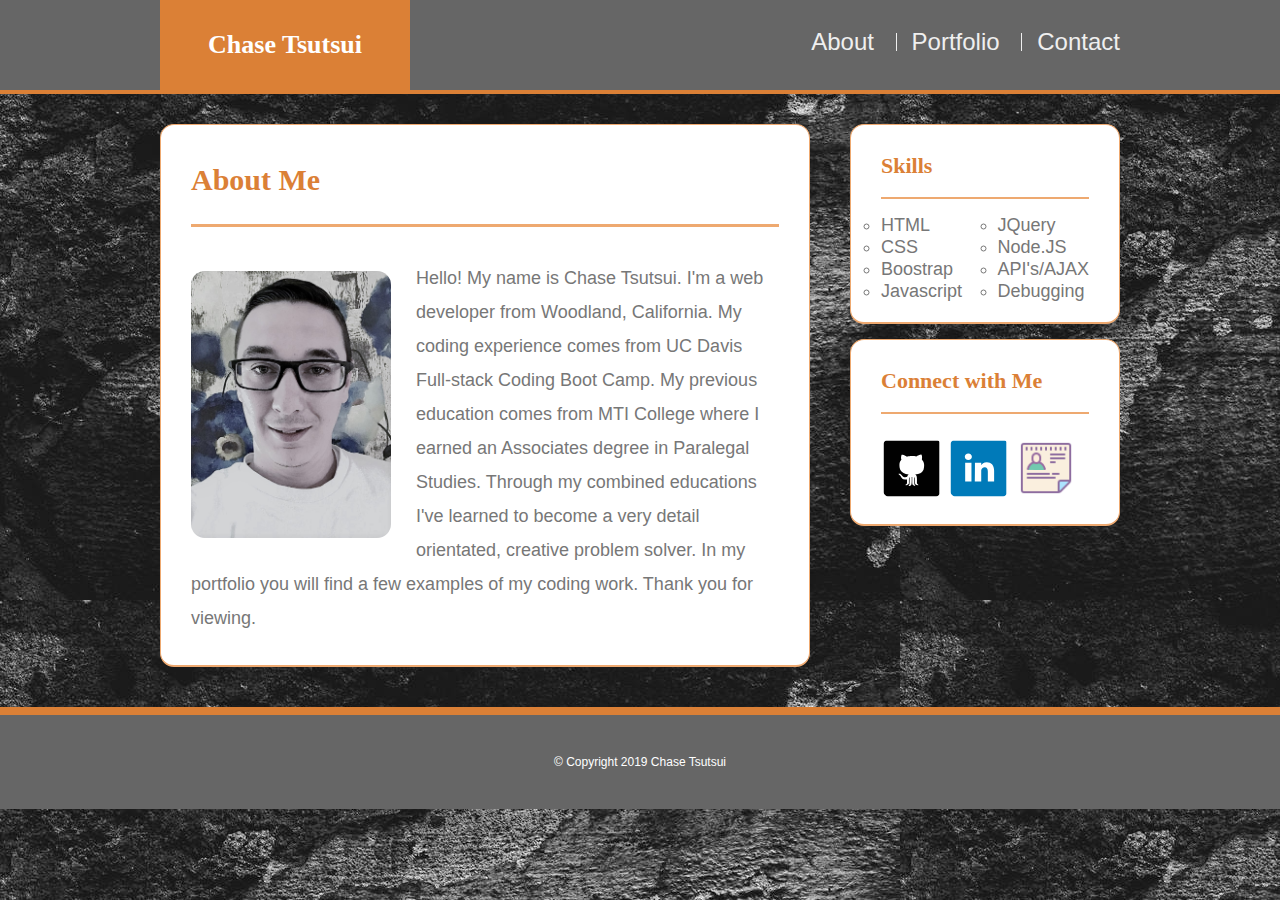
<file: index.html>
<!DOCTYPE html>
<html lang="en">

<head>
    <meta charset="UTF-8">
    <meta name="viewport" content="width=device-width, initial-scale=1.0">
    <meta http-equiv="X-UA-Compatible" content="ie=edge">
    <link rel="stylesheet" type="text/css" href="assets/css/reset.css">
    <link rel="stylesheet" type="text/css" href="assets/css/style.css">
    <title>About Me</title>
</head>

<body>
    <header id="masthead">
        <div class="container">
            <a href="index.html" id="logo">Chase Tsutsui</a>
            <nav>
                <a href="index.html">About</a>
                <a href="portfolio.html">Portfolio</a>
                <a href="contact.html">Contact</a>
            </nav>
        </div>
    </header>
    <div id="main-container" class="container">
        <section class="main-section">
            <h1>About Me</h1>
            <br>

            <img src="assets/images/IMG_6354.jpg" class="auth-image" alt="Chase picture">

            <p>Hello! My name is Chase Tsutsui. I'm a web developer from Woodland, California. My
                coding experience comes from UC Davis Full-stack Coding Boot Camp. My previous education comes from MTI
                College where I earned an Associates degree in Paralegal Studies. Through my combined educations I've
                learned to become a very detail orientated, creative problem solver. In my
                portfolio you will find a few examples of my coding work. Thank you for viewing. </p>
        </section>
        <section class="sidebar">
            <div id="skills">
                <h2>Skills</h2>
                <ul style="float:left;">
                    <li>HTML</li>
                    <li>CSS</li>
                    <li>Boostrap</li>
                    <li>Javascript</li>
                </ul>
                <ul style="float:right;">
                    <li>JQuery</li>
                    <li>Node.JS</li>
                    <li>API's/AJAX</li>
                    <li>Debugging</li>
                </ul>
            </div>
        </section>

        <section class="sidebar">
            <div id="connect">
                <h2>Connect with Me</h2>
                <a href="https://github.com/chasetsutsui">
                    <img src="assets/images/iconfinder_github_square_black_107109.svg" class="social" alt="github"></a>
                <a href="https://linkedin.com/in/chasetsutsui530">
                    <img src="assets/images/iconfinder_linkedin_square_color_107091.svg" class="social"
                        alt="linkedIn"></a>
                <a href="assets/resume.docx">
                    <img src="assets/images/resume.png" class="social" alt="stackoverflow"></a>


            </div>
        </section>
    </div>

    <footer>
        <div class="container">
            &copy; Copyright 2019 Chase Tsutsui
        </div>
    </footer>
</body>

</html>
</file>
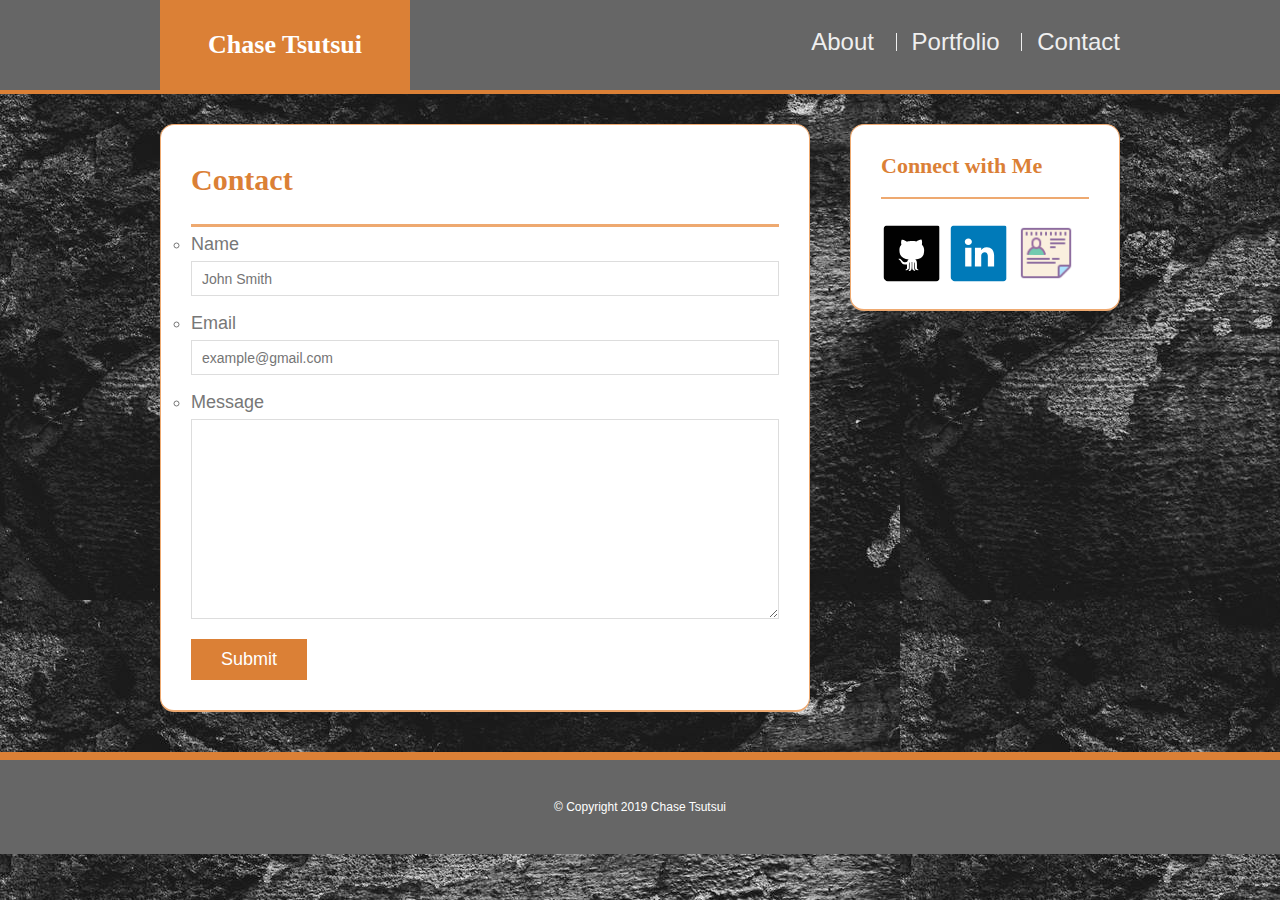
<file: contact.html>
<!DOCTYPE html>
<html lang="en">

<head>
    <meta charset="UTF-8">
    <meta name="viewport" content="width=device-width, initial-scale=1.0">
    <meta http-equiv="X-UA-Compatible" content="ie=edge">
    <link rel="stylesheet" type="text/css" href="assets/css/reset.css">
    <link rel="stylesheet" type="text/css" href="assets/css/style.css">
    <title>Contact</title>
</head>

<body>
    <header id="masthead">
        <div class="container">
            <a href="index.html" id="logo">Chase Tsutsui</a>
            <nav>
                <a href="index.html">About</a>
                <a href="portfolio.html">Portfolio</a>
                <a href="contact.html">Contact</a>
            </nav>
        </div>
    </header>
    <div id="main-container" class="container">
        <section class="main-section">
            <h1>Contact</h1>

            <form id="contact-form">
                <ul>
                    <li>
                        <label for="name">Name</label>
                        <input type="text" name="name" id="name" placeholder="John Smith" required="required">
                    </li>
                    <li>
                        <label for="email">Email</label>
                        <input type="text" name="email" id="email" placeholder="example@gmail.com" required="required">
                    </li>
                    <li>
                        <label for="message">Message</label>
                        <textarea id="message" name="message" required="required"></textarea>
                    </li>
                </ul>
                <input type="submit" name="submit">
            </form>
        </section>

        <section class="sidebar">
            <div id="connect">
                <h2>Connect with Me</h2>
                <a href="https://github.com/chasetsutsui">
                    <img src="assets/images/iconfinder_github_square_black_107109.svg" class="social" alt="github"></a>
                <a href="https://linkedin.com/in/chasetsutsui530">
                    <img src="assets/images/iconfinder_linkedin_square_color_107091.svg" class="social"
                        alt="linkedIn"></a>
                <a href="assets/resume.docx">
                    <img src="assets/images/resume.png" class="social" alt="stackoverflow"></a>


            </div>
        </section>
    </div>

    <footer>
        <div class="container">
            &copy; Copyright 2019 Chase Tsutsui
        </div>
    </footer>
</body>

</html>
</file>
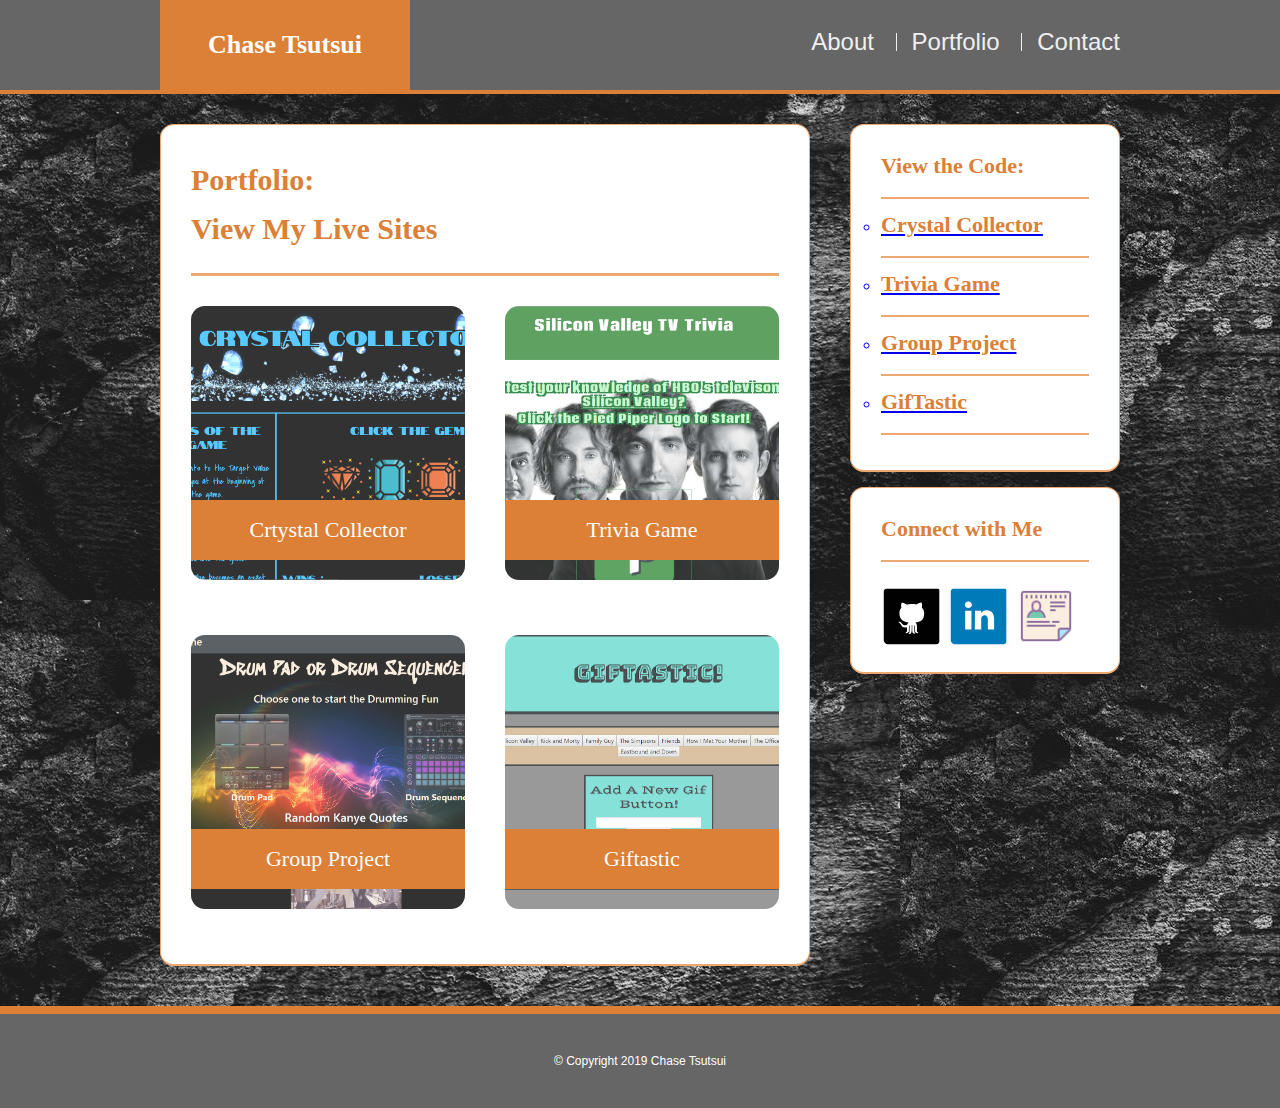
<file: portfolio.html>
<!DOCTYPE html>
<html lang="en">

<head>
    <meta charset="UTF-8">
    <meta name="viewport" content="width=device-width, initial-scale=1.0">
    <meta http-equiv="X-UA-Compatible" content="ie=edge">
    <link rel="stylesheet" type="text/css" href="assets/css/reset.css">
    <link rel="stylesheet" type="text/css" href="assets/css/style.css">
    <title>Portfolio</title>
</head>

<body>
    <header id="masthead">
        <div class="container">
            <a href="index.html" id="logo">Chase Tsutsui</a>
            <nav>
                <a href="index.html">About</a>
                <a href="portfolio.html">Portfolio</a>
                <a href="contact.html">Contact</a>
            </nav>
        </div>
    </header>
    <div id="main-container" class="container">
        <section class="main-section">
            <h1>Portfolio: <br> View My Live Sites</h1>

            <div class="work">
                <a href="https://chasetsutsui.github.io/Unit-4-Game/">
                    <img src="assets/images/crystalcoll3.png" class="auth-image" alt="Crystal Game"></a>
                <h3>Crtystal Collector</h3>
            </div>

            <div class="work">
                <a href="https://chasetsutsui.github.io/TriviaGame/">
                    <img src="assets/images/trivia.png" class="auth-image" alt="Trivia Game"></a>
                <h3>Trivia Game</h3>
            </div>

            <div class="work">
                <a href="https://chasetsutsui.github.io/project1/">
                    <img src="assets/images/group1.png" class="auth-image" alt="Group Project"></a>
                <h3>Group Project</h3>
            </div>

            <div class="work">
                <a href="https://chasetsutsui.github.io/gifTastic/">
                    <img src="assets/images/giftastic.png" class="auth-image" alt="Giftastic"></a>
                <h3>Giftastic</h3>
            </div>



        </section>
        <section class="sidebar">
            <div id="code">
                <h2>View the Code:</h2>
                <ul>
                    <a href="https://github.com/chasetsutsui/Unit-4-Game">
                        <li>
                            <h3>Crystal Collector</h3>
                        </li>
                    </a>
                    <a href="https://github.com/chasetsutsui/TriviaGame">
                        <li>
                            <h3>Trivia Game</h3>
                        </li>
                    </a>
                    <a href="https://github.com/chasetsutsui/project1">
                        <li>
                            <h3>Group Project</h3>
                        </li>
                    </a>
                    <a href="https://github.com/chasetsutsui/gifTastic">
                        <li>
                            <h3>GifTastic</h3>
                        </li>
                    </a>
                </ul>
            </div>

        </section>


        <section class="sidebar">
            <div id="connect">
                <h2>Connect with Me</h2>
                <a href="https://github.com/chasetsutsui">
                    <img src="assets/images/iconfinder_github_square_black_107109.svg" class="social" alt="github"></a>
                <a href="https://linkedin.com/in/chasetsutsui530">
                    <img src="assets/images/iconfinder_linkedin_square_color_107091.svg" class="social"
                        alt="linkedIn"></a>
                <a href="assets/resume.docx">
                    <img src="assets/images/resume.png" class="social" alt="stackoverflow"></a>
            </div>
        </section>
    </div>

    <footer>
        <div class="container">
            &copy; Copyright 2019 Chase Tsutsui
        </div>
    </footer>
</body>

</html>
</file>
<file: assets/css/style.css>
*{
    box-sizing: border-box;

}
.main-section, .sidebar, img{
    border-radius: 14px;

}

#logo{
    font-size: 26px;
}
body{
    background: url('../images/interlaced.jpg');
    font-size: 18px;
    line-height: 34px;
    font-family: 'Arial', 'Helvetica Neue', Arial, Helvetica, sans-serif;
    color: #777;

}

li{
    list-style-type: circle;
}
.container{
    width: 100%;
    max-width: 960px;
    margin: 0 auto;
    clear: both;

}

h1, h2, h3, p{
    margin-bottom: 0;

}

p:last-child{
    margin-bottom: 0;

}

h1, h2, h3 {
    font-family: 'Georgia', Times, TImes New Roman, Serif;
    font-weight: 700;
    color: #db8036; 

}

h1 {
    font-size: 30px;
    line-height: 49px;
    border-bottom: 3px solid #eea970; 
    padding-bottom: 20px;

}

h2, h3{
    font-size: 22px;

}

#masthead{
    background: #666;
    margin: 0 0 30px;
    z-index: 99;
    color: #fff;
    overflow: auto;
    border-bottom: 4px solid #db8036; 
    width: 100%;
   

}

#logo{
    width: 250px;
    height: 90px;
    background: #db8036; 
    float: left;
    font-family: 'Georgia', 'Times New Roman', Times, serif;
    text-align: center;
    line-height: 90px;
    color: #fff;
    font-weight: 700;
    text-decoration: none;
    
}

nav {
    float: right;
    margin-top: 25px;
    font-size: 24px;
    

}

nav a {
    color: #efefef; 
    text-decoration: none;
    margin-left: 15px;
    display: inline-block;
    border-left: 1px solid #efefef;
    padding-left: 15px;
    line-height: 18px;
    

}

nav a:first-child {
    border-left: 0 none;
}

.main-container{
    padding-top: 130px;

}

.main-section{
    background: #fff;
    padding: 30px;
    margin: 0 0 40px 0;
    width: 100%;
    max-width: 650px;
    float: left;
    border: 1px solid #eea970; 
    border-bottom: 2px solid #eea970;

}

.auth-image{
    width: 200px;
    height: auto;
    margin-top: 10px;
    float: left;
    margin-right: 25px;

}

.sidebar{
    background: #fff;
    padding: 30px;
    width: 100%;
    max-width: 270px;
    float: right;
    border: 1px solid #eea970; 
    margin-bottom: 20px;

}

h3, .sidebar, h2{
    border-bottom: 2px solid #eea970; 
    padding-bottom: 20px;
    margin-bottom: 15px;
    line-height: 22px;
}

.social{
    width: 62px;
    height: 62px;
    margin-top: 8px;
    margin-right: 5px;

}

.social:last-child{
    margin-right: 0;
}

footer{
    background: #666;
    color: #fff;
    padding: 30px 0;
    clear: both;
    border-top: 8px solid #db8036; 
    font-size: 12px;
    text-align: center;
}

/* portfolio page */

.work {
    position: relative;
    float: left;
    width: 274px;
    margin: 20px 0 25px;
    overflow: auto;
  }
  
  .work:nth-child(even) {
    margin-right: 40px;
  }
  
  .work img {
    width: 100%;
    border: 0 none;
    opacity: 0.8;
  }
  
  .work h3 {
    position: absolute;
    bottom: 20px;
    width: 100%;
    padding: 15px;
    margin-bottom: 0;
    font-weight: 300;
    line-height: 30px;
    color: #ffffff;
    text-align: center;
    background: #db8036; 
    border-bottom: 0;
  }
  
  .auth-image {
    float: left;
    width: 200px;
    height: auto;
    margin-top: 10px;
    margin-right: 25px;
  }
  
  /* contact page */
  
  #contact-form ul {
    margin-bottom: 20px;
  }
  
  #contact-form li {
    margin-bottom: 10px;
  }
  
  label,
  input[type=text],
  input[type=email],
  textarea {
    display: block;
    width: 100%;
  }
  
  input[type=text],
  input[type=email],
  textarea {
    height: 35px;
    padding: 0 10px;
    font-size: 14px;
    border: 1px solid #dddddd;
  }
  
  textarea {
    height: 200px;
  }
  
  input[type=submit] {
    padding: 10px 30px;
    font-size: 18px;
    color: #ffffff;
    cursor: pointer;
    background: #db8036; 
    border: 0 none;
  }
 
  @media only screen and (max-width: 985px) {
    .container{
        padding: 0 20px;
        max-width: 768px;
    }
   
    .main-section{
        max-width: 420px;
    }
.work {
    width: 100%;

}

.auth-image{
    width: 100%;
    margin-bottom: 20px;

    }
}

@media only screen and (max-width: 768px) {
    .main-section, .sidebar {
        max-width: 100%;

    }

 #main-container{
        overflow: auto;
     }

.sidebar{
    margin-bottom: 40px;
}

.work{
    width: 47%;
    margin-bottom: 10px;

}

.work:nth-child(even){
    margin-right: 0;

}
.work:nth-child(odd){
    float: right;

}
.auth-image{
    width: 50%;
    }
}

@media only screen and (max-width: 640px) {
    #masthead{
        position: static;
        margin-bottom: 20px;

    }
    header.container{
        padding: 0;

    }

    #main-container{
        padding-top: 0;
    }

    #logo, .work, .auth-image{
        width: 100%
    }

    nav{
        text-align: center;
        width: 100%;
        margin: 15px 0;
    }

    nav a {
        width: 30%;
        padding-left: 0;
        margin-left: 0;
    }
}
</file>
